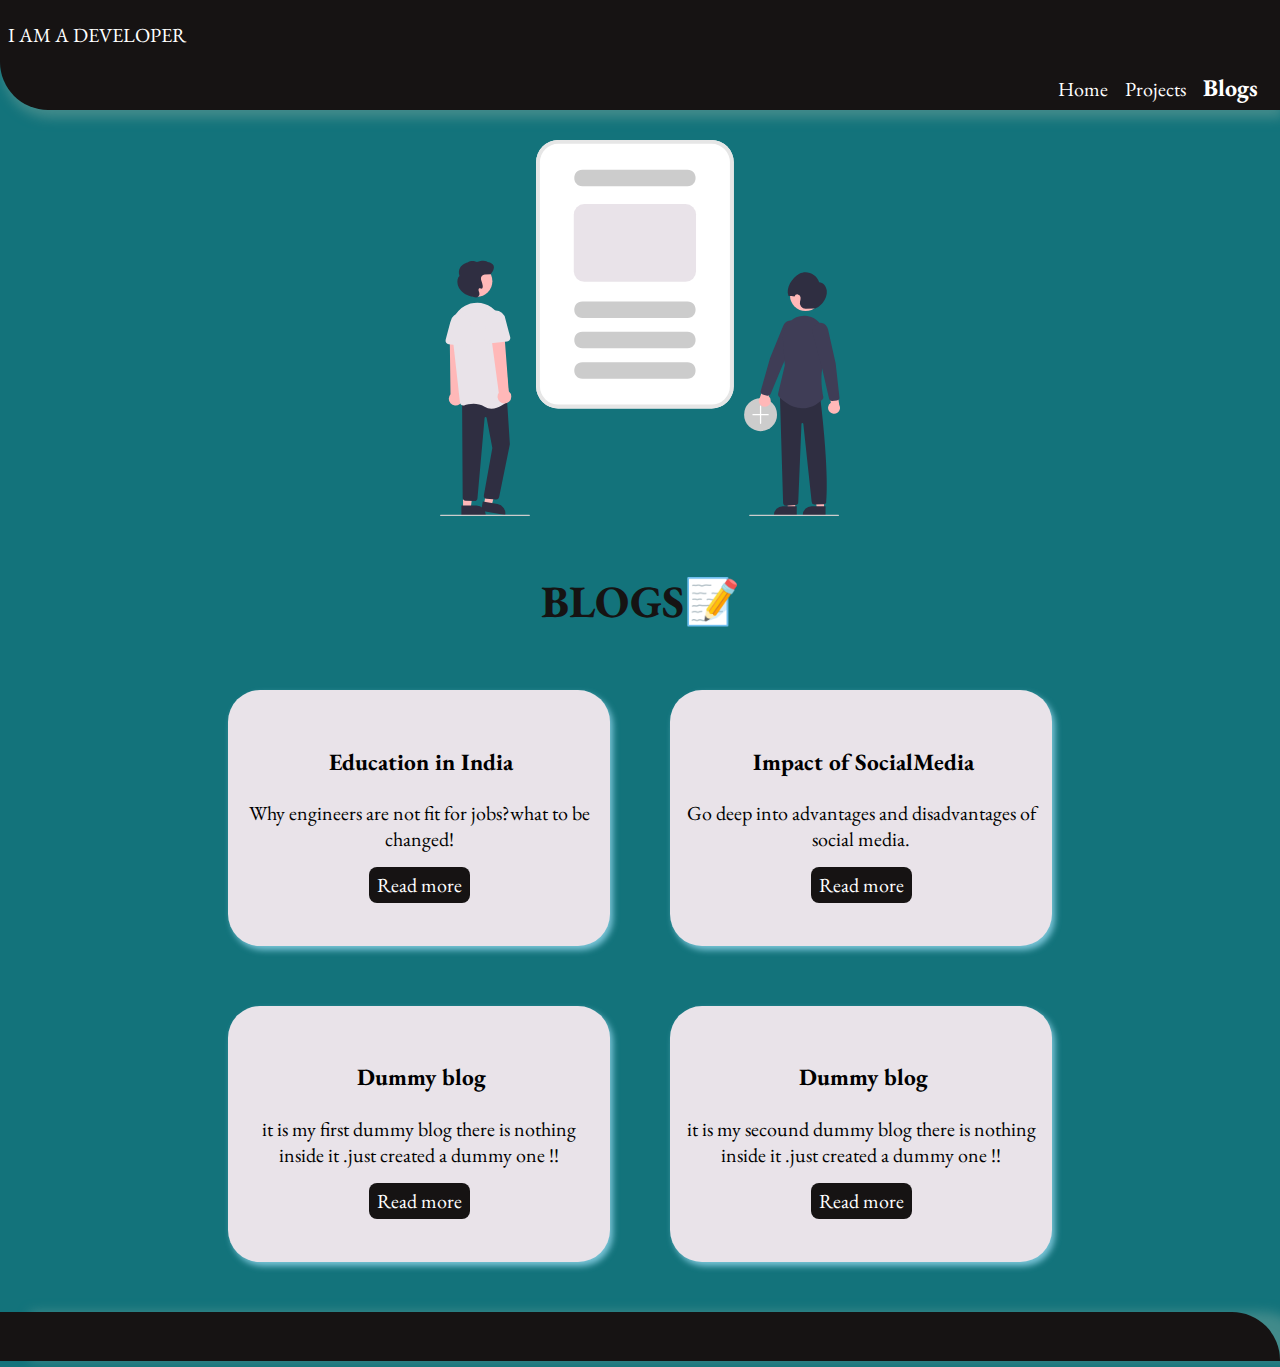
<file: blogs.html>
<!DOCTYPE html>
<html lang="en">
<head>
    <meta charset="UTF-8">
    <meta http-equiv="X-UA-Compatible" content="IE=edge">
    <meta name="viewport" content="width=device-width, initial-scale=1.0">
    <title>Blogs</title>
    <link href = "basic.css" rel ="stylesheet" />
    <link rel="stylesheet" href="https://use.fontawesome.com/releases/v5.15.3/css/all.css" integrity="sha384-SZXxX4whJ79/gErwcOYf+zWLeJdY/qpuqC4cAa9rOGUstPomtqpuNWT9wdPEn2fk" crossorigin="anonymous"/>
</head>
<body>
    <nav class = "bar">
        <p style = "color : white "> I AM A DEVELOPER</p> </p>
        <ul class= "link bar-items" >
           <li class="initem"> <a class= "item " href="index.html">Home</a></li>
           <li class=" initem"> <a class= "item " href="project.html">Projects</a>  </li>
           <li class=" initem"> <a class= "item active" href="blogs.html">Blogs</a> </li>
        
       </ul>
    </nav>
    <header class = "project-head"> 
        <img class= "hero blogHero" src="image/blog.svg"/>
        <h1>  BLOGS📝</h1>
    </header>
    <ul class="blog heads">
        <li class="project-item"><h3>Education in India</h3>
            <P>Why engineers are not fit for jobs?what to be changed! </P>
            <a class="link primary" href="https://satwikaka.wordpress.com/blog/"> Read more</a>
        </li> 
        <li class="project-item"><h3>Impact of SocialMedia</h3>
            <P>Go deep into advantages and disadvantages of social media. </P>
            <a class="link primary" href="https://satwikaka.wordpress.com/2021/08/17/impact-on-social-media/"> Read more</a>
        </li> 
       <li class="project-item"><h3>Dummy blog</h3>
        <P>it is my first dummy blog there is nothing inside it .just created a dummy one !!</P>
        <a class="link primary"> Read more</a>
    </li> 
       <li class="project-item"><h3>Dummy blog</h3>
        <p>it is my secound dummy blog there is nothing inside it .just created a dummy one !! </p>
        <a class="link primary"> Read more</a>
    </li> 
    </ul>
   
    <footer class = "foot">
        
            <ul class=  "link" >
              <li class= "initem" style = "color : whitesmoke"  > <a  class = "item" href="https://www.linkedin.com/in/satwika-kacham-70aa4b200"><i class="fab fa-linkedin-in logo"></i></a></li>
              <li class= "initem" > <a class = "item" href="https://github.com/satwikakacham"><i class="fab fa-github logo"></i></a>  </li>
              <li class= "initem" > <a class = "item" href="https://twitter.com/kachamsatwika"><i class="fab fa-twitter logo"></i></a> </li>
              <li class= "initem" > <a class = "item gmail-laptop" href="https://mail.google.com/mail/u/0/#inbox?compose=GTvVlcSMScnbzwRdCSXcClrbZphVslhHrkwwpTSfmwBlpFlVcGXxNCqdSSsWBHJqDnfRNBsMFJkDw" target="_blank"><i class="fas fa-envelope"></i></a> </li>
              <li class= "initem" > <a class = "item gmail-phone" href="mailto:satwikakacham@gmail.com"><i class="fas fa-envelope"></i></a> </li>
            
          </ul>
          </footer>
</file>
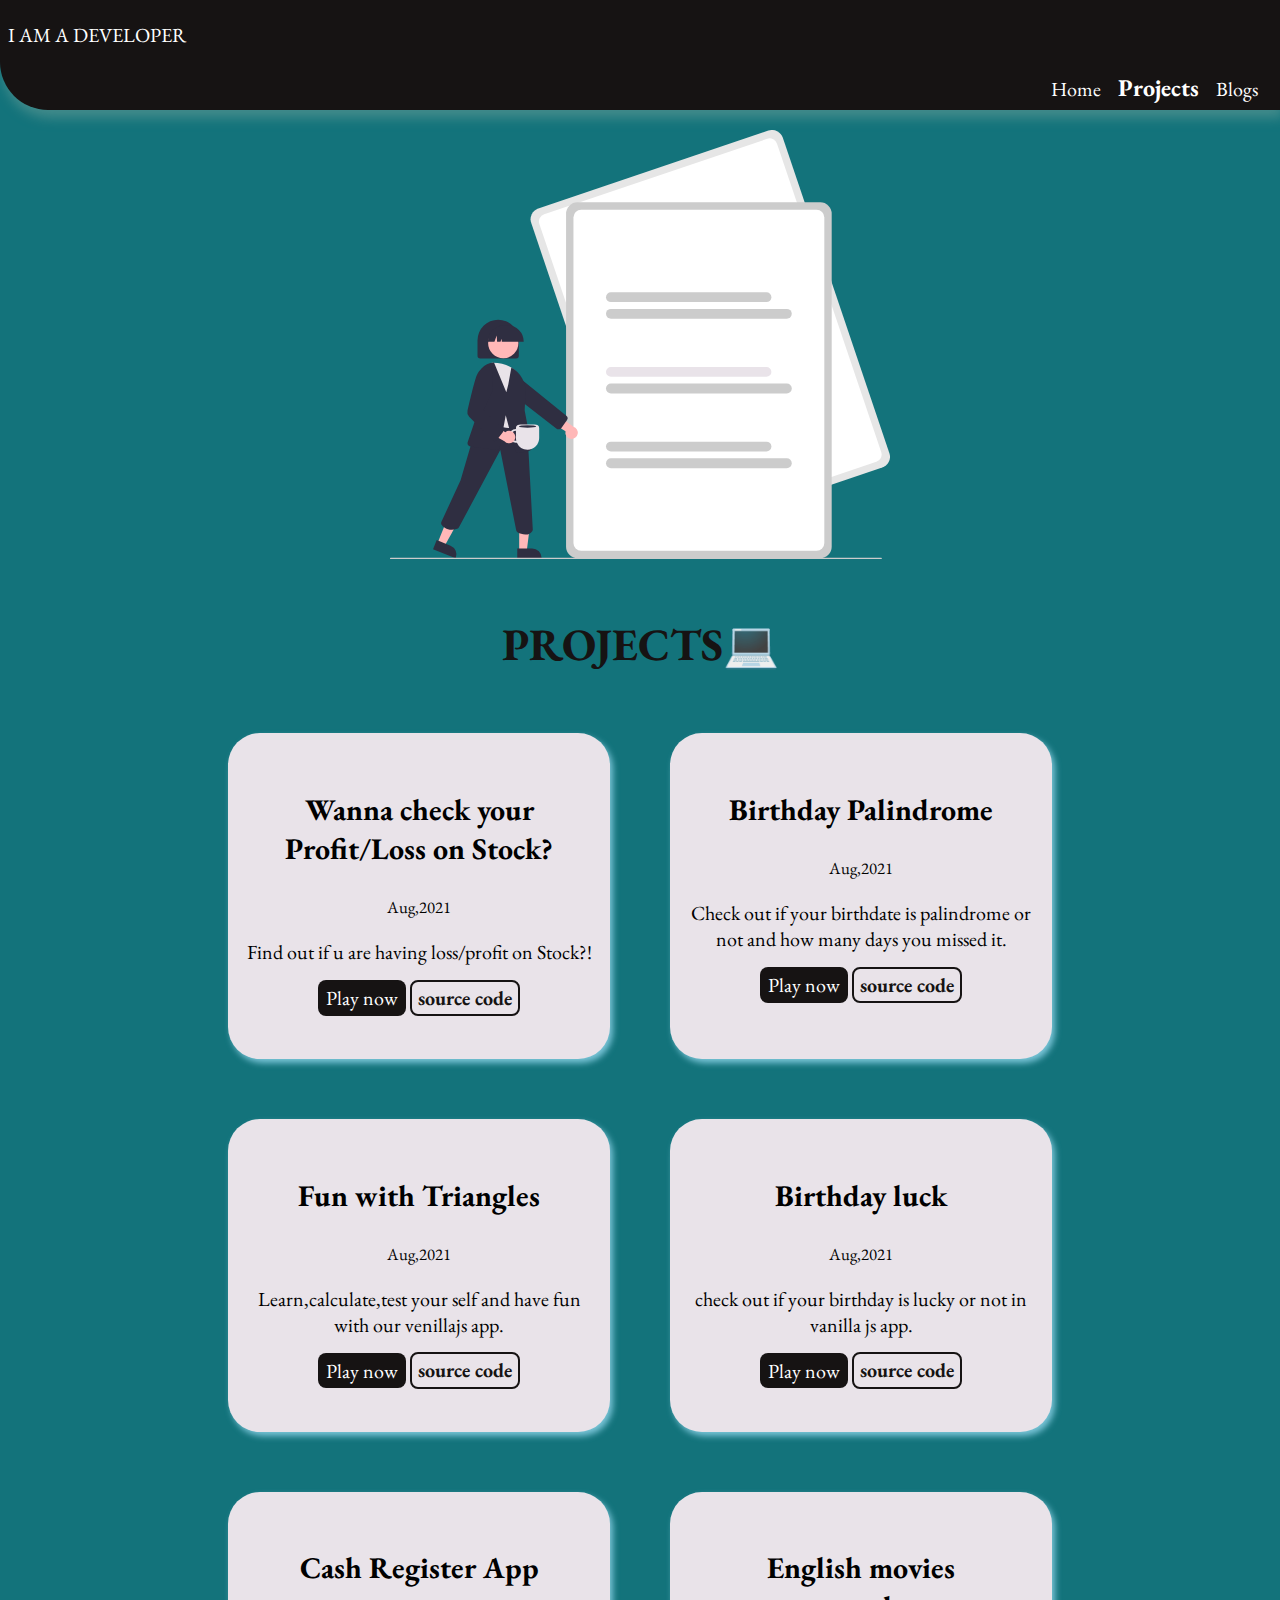
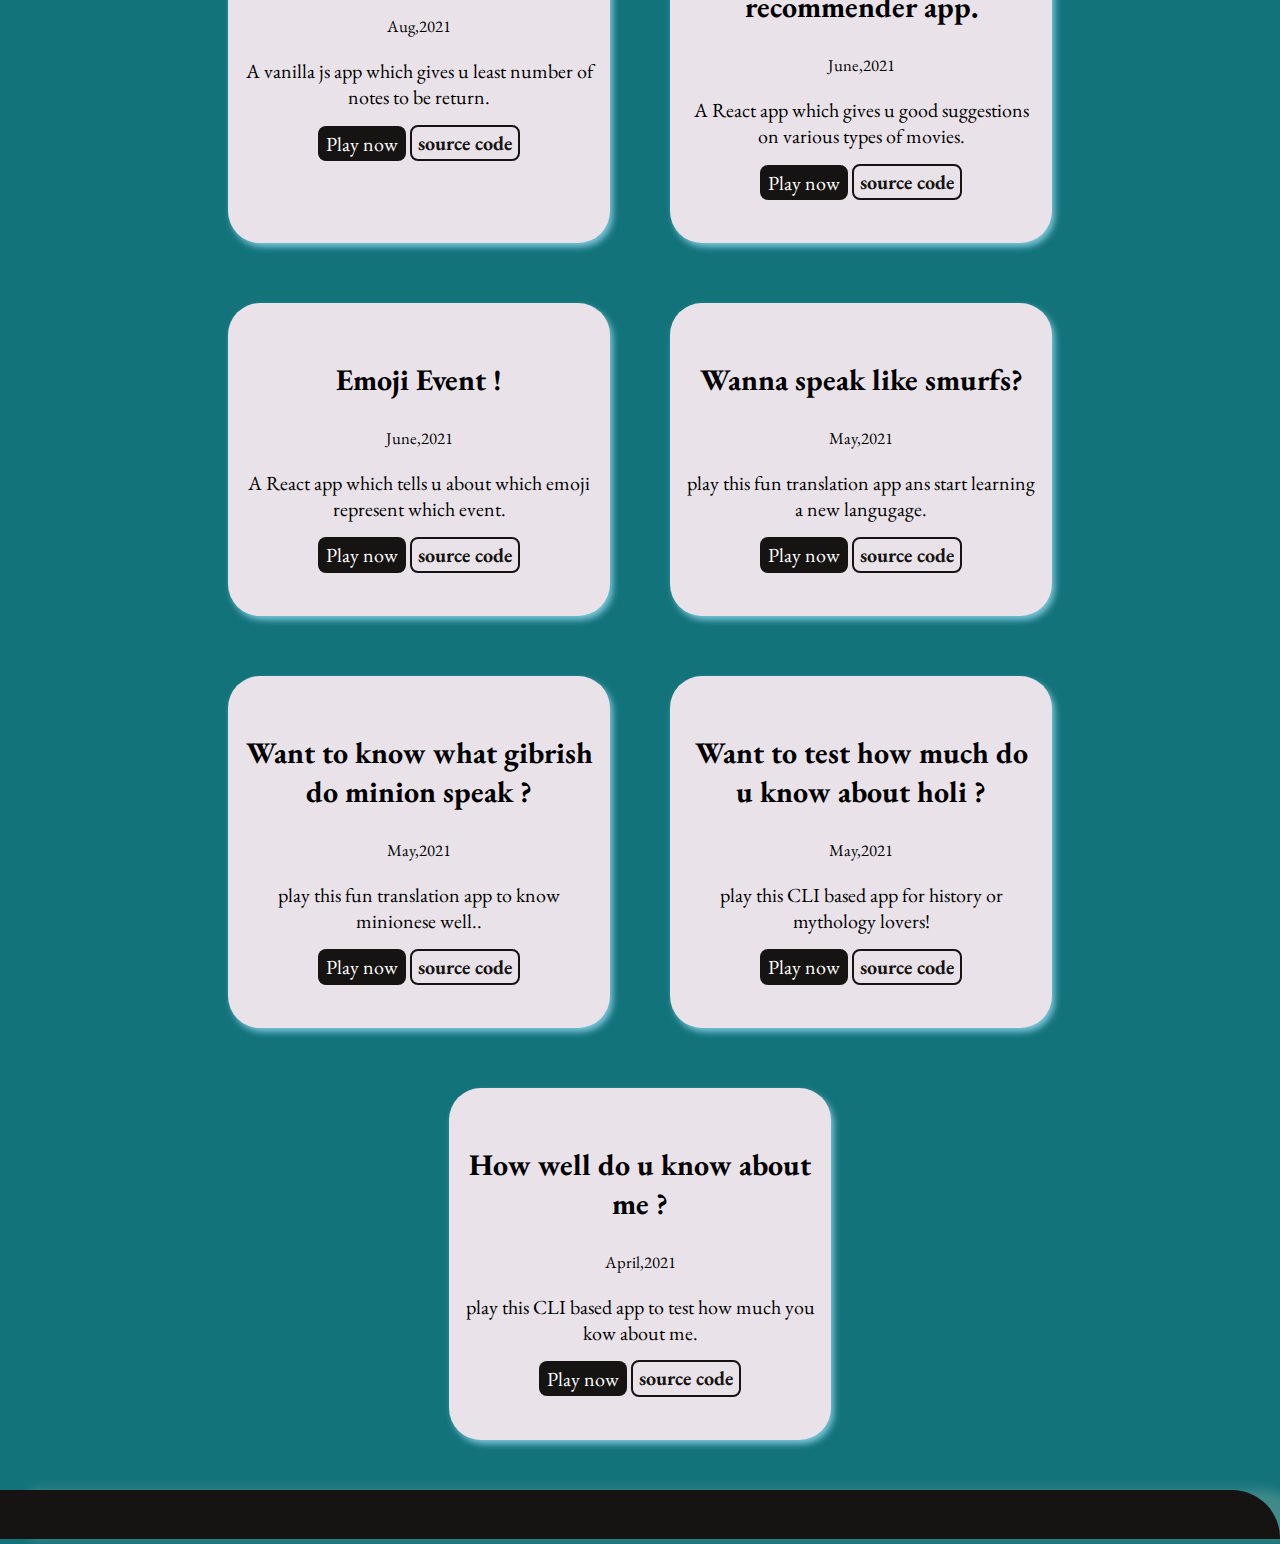
<file: project.html>
<!DOCTYPE html>
<html lang="en">
<head>
    <meta charset="UTF-8">
    <meta http-equiv="X-UA-Compatible" content="IE=edge">
    <meta name="viewport" content="width=device-width, initial-scale=1.0">
    <title>projects</title>
    <link href = "basic.css" rel ="stylesheet" />
    <link rel="stylesheet" href="https://use.fontawesome.com/releases/v5.15.3/css/all.css" integrity="sha384-SZXxX4whJ79/gErwcOYf+zWLeJdY/qpuqC4cAa9rOGUstPomtqpuNWT9wdPEn2fk" crossorigin="anonymous"/>
</head>
<body>
    <nav class = "project-bar">
        <p style = "color : white "> I AM A DEVELOPER</p> </p>
        <ul class= "link bar-items" >
           <li class="initem"> <a class= "item " href="index.html">Home</a></li>
           <li class=" initem"> <a class= "item active" href="project.html">Projects</a>  </li>
           <li class=" initem"> <a class= "item " href="blogs.html">Blogs</a> </li>
        
       </ul>
    </nav>
    <header class = "project-head"> 
        <img class= "hero" src="image/project.svg"/>
        <h1>PROJECTS💻</h1>
    </header>
    <ol   class="heads">
    <li class = "project-item" >
        <h2>Wanna check your Profit/Loss on Stock?</h2>
        <small> Aug,2021</small>
        <p>
            Find out if u are having loss/profit on Stock?!
        </p>
        <a class="link primary"  href="https://profit-loss-analysis.netlify.app"> Play now</a>
        <a class="link secoundary"  href="https://github.com/SatwikaKacham/profit-loss-of-stocks"> source code</a>
     </li>
    <li class = "project-item" >
        <h2> Birthday Palindrome</h2>
        <small> Aug,2021</small>
        <p> 
        Check out if your birthdate is palindrome or not and how many days you missed it. 
        </p>
        <a class="link primary"  href="https://birthday-palindrome-satwika.netlify.app"> Play now</a>
        <a class="link secoundary"  href="https://github.com/SatwikaKacham/bdate-palindrome"> source code</a>
     </li>
    <li class = "project-item" >
        <h2> Fun with Triangles</h2>
        <small> Aug,2021</small>
        <p> 
        Learn,calculate,test your self and have fun  with our venillajs app.
        </p>
        <a class="link primary"  href="https://triangle-quiz-satwika.netlify.app"> Play now</a>
        <a class="link secoundary"  href="https://github.com/SatwikaKacham/triangle-quiz"> source code</a>
     </li>
    <li class = "project-item" >
        <h2> Birthday luck</h2>
        <small> Aug,2021</small>
        <p> 
        check out if your birthday is lucky or not in vanilla js app.
        </p>
        <a class="link primary"  href="https://birthday-luck.netlify.app"> Play now</a>
        <a class="link secoundary"  href="https://github.com/SatwikaKacham/BirthdayLuck"> source code</a>
     </li>
    <li class = "project-item" >
        <h2> Cash Register App</h2>
        <small> Aug,2021</small>
        <p> 
        A vanilla js app which gives u least number of notes to be return.
        </p>
        <a class="link primary"  href="https://cashregister-app-satwika.netlify.app"> Play now</a>
        <a class="link secoundary"  href="https://github.com/SatwikaKacham/CashRegister-App"> source code</a>
     </li>
       
            <li class = "project-item" >
                <h2> English movies recommender app. </h2>
                <small> June,2021</small>
                <p> 
                A React app which gives u good suggestions on various types of movies.
                </p>
                <a class="link primary"  href="https://movie-recommander.netlify.app/"> Play now</a>
                <a class="link secoundary"  href="https://github.com/SatwikaKacham/movie_recommender"> source code</a>
             </li>

            <li class = "project-item" >
                <h2> Emoji Event ! </h2>
                <small> June,2021</small>
                <p> 
                A React app which tells u about which emoji represent which event.
                </p>
                <a class="link primary"  href="https://emoji-events.netlify.app/"> Play now</a>
                <a class="link secoundary"  href="https://github.com/SatwikaKacham/emoji_events"> source code</a>
             </li>
         
            <!-- <li class = "project-item" >
                <h2> Messing with the tasks? </h2>
                <small> may,2021</small>
                <p> 
                 No worries add a task to vanilla js to-do webapp and have a productive day!!
                </p>
                <a class="link primary"  href="https://to-do-list-webapp-satwika.netlify.app"> Play now</a>
                <a class="link secoundary"  href="https://github.com/SatwikaKacham/todo_list"> source code</a>
             </li> -->

             <li class = "project-item" >
                <h2> Wanna speak like smurfs? </h2>
                <small> May,2021</small>
                <p> 
                 play this fun translation app ans start learning a new langugage.
                </p>
                <a class="link primary"  href="https://smurfs-talk.netlify.app/"> Play now</a>
                <a class="link secoundary"  href="https://github.com/SatwikaKacham/smurf-talk"> source code</a>
             </li>
    
    
            
            <li class = "project-item" >
                <h2> Want to know what gibrish do minion speak ? </h2>
                <small> May,2021</small>
                <p> 
                 play this fun translation app to know minionese well..
                </p>
                <a class="link primary"  href="https://minion-webapp.netlify.app/"> Play now</a>
                <a class="link secoundary"  href="https://github.com/SatwikaKacham/minion-talk"> source code</a>
             </li>
    
    
            
          <li class = "project-item" >
        <h2> Want to test how much do u know about holi ? </h2>
        <small> May,2021</small>
        <p> 
        play this CLI based app for history or mythology lovers! 
        </p>
        <a class="link primary"  href="https://replit.com/@kachamsatwika/quiz-on-holi#index.js"> Play now</a>
        <a class="link secoundary"  href="https://github.com/SatwikaKacham/quiz-on-holi"> source code</a>
     </li>
 <li class =" project-item">
        <h2> How well do u know about me ? </h2>
        <small> April,2021</small>
        <p> 
         play this CLI based app  to test how much you kow about me.
        </p>
        <a class="link primary"  href="https://replit.com/@kachamsatwika/hw-well-u-know-abt-me"> Play now</a>
        <a class="link secoundary"  href="https://github.com/SatwikaKacham/quiz-on-satwika.git"> source code</a>

    </li>
    </ol>
    <footer class = "foot">
        
        <ul class=  "link" >
          <li class= "initem" style = "color : whitesmoke"  > <a  class = "item" href="https://www.linkedin.com/in/satwika-kacham-70aa4b200"><i class="fab fa-linkedin-in logo"></i></a></li>
          <li class= "initem" > <a class = "item" href="https://github.com/satwikakacham"><i class="fab fa-github logo"></i></a>  </li>
          <li class= "initem" > <a class = "item" href="https://twitter.com/kachamsatwika"><i class="fab fa-twitter logo"></i></a> </li>
          <li class= "initem" > <a class = "item gmail-laptop" href="https://mail.google.com/mail/u/0/#inbox?compose=GTvVlcSMScnbzwRdCSXcClrbZphVslhHrkwwpTSfmwBlpFlVcGXxNCqdSSsWBHJqDnfRNBsMFJkDw" target="_blank"><i class="fas fa-envelope"></i></a> </li>
          <li class= "initem" > <a class = "item gmail-phone" href="mailto:satwikakacham@gmail.com"><i class="fas fa-envelope"></i></a> </li>
          <!-- <p class = "item" >mail : satwikakacham@gmail.com </p> -->
      </ul>
      </footer>

   
    

</body>
</html>
</file>
<file: basic.css>
/* @import url('https://fonts.googleapis.com/css2?family=Dancing+Script&family=Playfair+Display&display=swap');  */
 /* @import url('https://fonts.googleapis.com/css2?family=EB+Garamond&family=Noto+Sans+JP:wght@300&display=swap'); */
 @import url('https://fonts.googleapis.com/css2?family=EB+Garamond&family=Montserrat:wght@400;600;800&family=Noto+Sans+JP:wght@300&display=swap');
body {
     /* font-family: 'Dancing Script' , cursive;  */
     font-family: 'Montserrat', sans-serif;
      font-family: 'EB Garamond', serif;
    /* font-family: 'Noto Sans JP', sans-serif;   */
    font-size : 20px;
    font-weight: 400;
  margin :0px;
  background-color:var(--primary-color) ;
}
 
:root {
       
        --primary-color: #13737b; 
       /* --primary-color: #1c7ca8; */
        --secoundary:rgb(22, 19, 19);
      /* --third:rgb(179, 41, 64); */
      --third:rgb(143, 55, 70);
      --light:rgb(66, 139, 139);
}

 #myhead {

     background-color: var(--primary-color) ;
      border-bottom-left-radius: 3rem;
      text-align: center;
      padding : 1rem 1rem;
      color : white;
     
 }
 header h1{
     font-size:45px;
     font-weight: bold;
 }
 .container-fluid {
     padding: 1rem 1rem;

 }

 .container-center {
    text-align : center;
    padding: 1rem 1rem;
    background-color: palevioletred;

 }

 /**links**/
.link {
    text-decoration: none;
     padding: 0.3rem 0.5rem; 
    text-align: center;
    margin: 0px;
    
}
 .primary{
       border-radius: 0.5rem;  
      color : white; 
     /* background-color:#49c7d3; */
     background-color:var(--secoundary);
     /* box-shadow: 1px 1px 6px  rgb(39, 39, 39) ; */

 }

 .primary:hover{
    
      /* background-color:var(--primary-color); */
      box-shadow: 1px 1px 6px  rgb(39, 39, 39) ;
     
 }

 .secoundary {
    color: var(--secoundary);
    border: 2px solid var(--secoundary);
    border-radius: 0.5rem;
    background-color:rgb(233, 227, 233);
    font-weight: bolder;
    padding: 0.2rem 0.4rem;
 }
 .secoundary:hover{
    box-shadow: 1px 1px 6px  rgb(39, 39, 39) ;
 }
   
.list
{
    list-style-type:none;

}

.initem {
 display :inline;
 padding : 0rem 0.4rem;

}
.unordered
{
    color :violet;

}

.inline {
    color : pink;
}

.bar {

padding : 0.1rem 0.5rem ;
background-color: var(--secoundary);
text-decoration: none;
border-bottom-left-radius: 3rem;
 box-shadow: 3px 8px 12px rgb(66, 139, 139); 
/* box-shadow: 3px 8px 12px rgb(63, 137, 180); */
}
.project-bar{
    background-color: var(--secoundary);
     box-shadow: 3px 8px 12px rgb(66, 139, 139); 
    /* box-shadow: 3px 8px 12px rgb(63, 137, 180); */
padding : 0.1rem 0.5rem ;
border-bottom-left-radius: 3rem;
}
.bar-items {
    text-align: right;
}

.item {
    text-decoration: none;
    color :white;
    padding:0px;

    
}
.active {
    font-weight:bolder;
    color:white;
    font-size: larger;
}
.hero {
    max-width: 500px;
     padding:20px;
    
    
}
.hero-head {
    text-align: center;
   padding : 2rem 0.5rem;
}
.heads {
    text-align: center;
    list-style-type: none;
    display:flex;
    flex-wrap:wrap;
    justify-content: center;
    padding:0px;

   
   
}
.blog{
justify-content: center;

}
.blogHero{
    max-width: 400px;
    padding-top: 30px;
}
/**sections**/

.section  {
text-align: center;
padding  : 2rem 2rem ; 

}

.ow {
      background-color:#F3F4F6;  
    /* background-color:  rgb(233, 227, 233);  */
   
}

/** fotter **/
.foot {
     background-color: var(--secoundary); 
    padding : 1px 0px 0px 0px;
    border-top-right-radius: 3rem;
    margin:0;
     box-shadow: 30px 0px 12px rgb(66, 139, 139); 
    /* box-shadow: 30px 0px 12px rgb(63, 137, 180); */

}

.project-item {

    padding : 2rem 1rem 3rem 1rem;
    margin:30px;
    border-radius: 2rem;
    max-width:350px;
    background-color:rgb(233, 227, 233);
     box-shadow: 3px 4px 6px  rgb(122, 197, 216) ; 
    /* box-shadow: 3px 4px 6px  rgb(124, 186, 223) ; */
    
}
.project-head{
    text-align: center;
    color:var(--secoundary);
}

h3 {
    padding-left: 0.3rem;
}
.logo{
    font-size: 1.8rem;
    padding:15px ;
    padding-bottom: 10px;
}
.tech{
    display:flex;
    flex-direction:row;
    justify-content: center;
    flex-wrap: wrap;
  padding:0px;
}
.tech-item{
    list-style-type:none;
}
.tech div{
padding:15px;
padding-bottom: 5px;
color:rgb(169, 209, 216);
}
.gmail-phone{
    color:var(--secoundary);
    font-size: 0px;
  }

  .gmail-laptop{
    font-size: 30px;
  }

@media screen and (max-width : 600px)
{
header.hero-head{
    text-align: left;
    padding : 2rem 0.5rem;
    
}
:root{
    --primary-color: #1c7ca8;
}
.bar {
    box-shadow: 3px 8px 12px rgb(63, 137, 180); 
}
.project-bar{
    box-shadow: 3px 8px 12px rgb(63, 137, 180);   
}
 .foot{
    box-shadow: 30px 0px 12px rgb(63, 137, 180);
} 
.project-item{
    box-shadow: 3px 4px 6px  rgb(124, 186, 223) ;
}
img.hero {
    max-width: 250px;
    text-align: center;
    
}
header h1{
    font-size:35px;
}
.gmail-laptop{
    color:var(--secoundary);
    font-size: 0px;
    margin:0px
}

.gmail-phone{
    font-size: 30px;
    color:white;
    margin:0;
}
}
</file>
